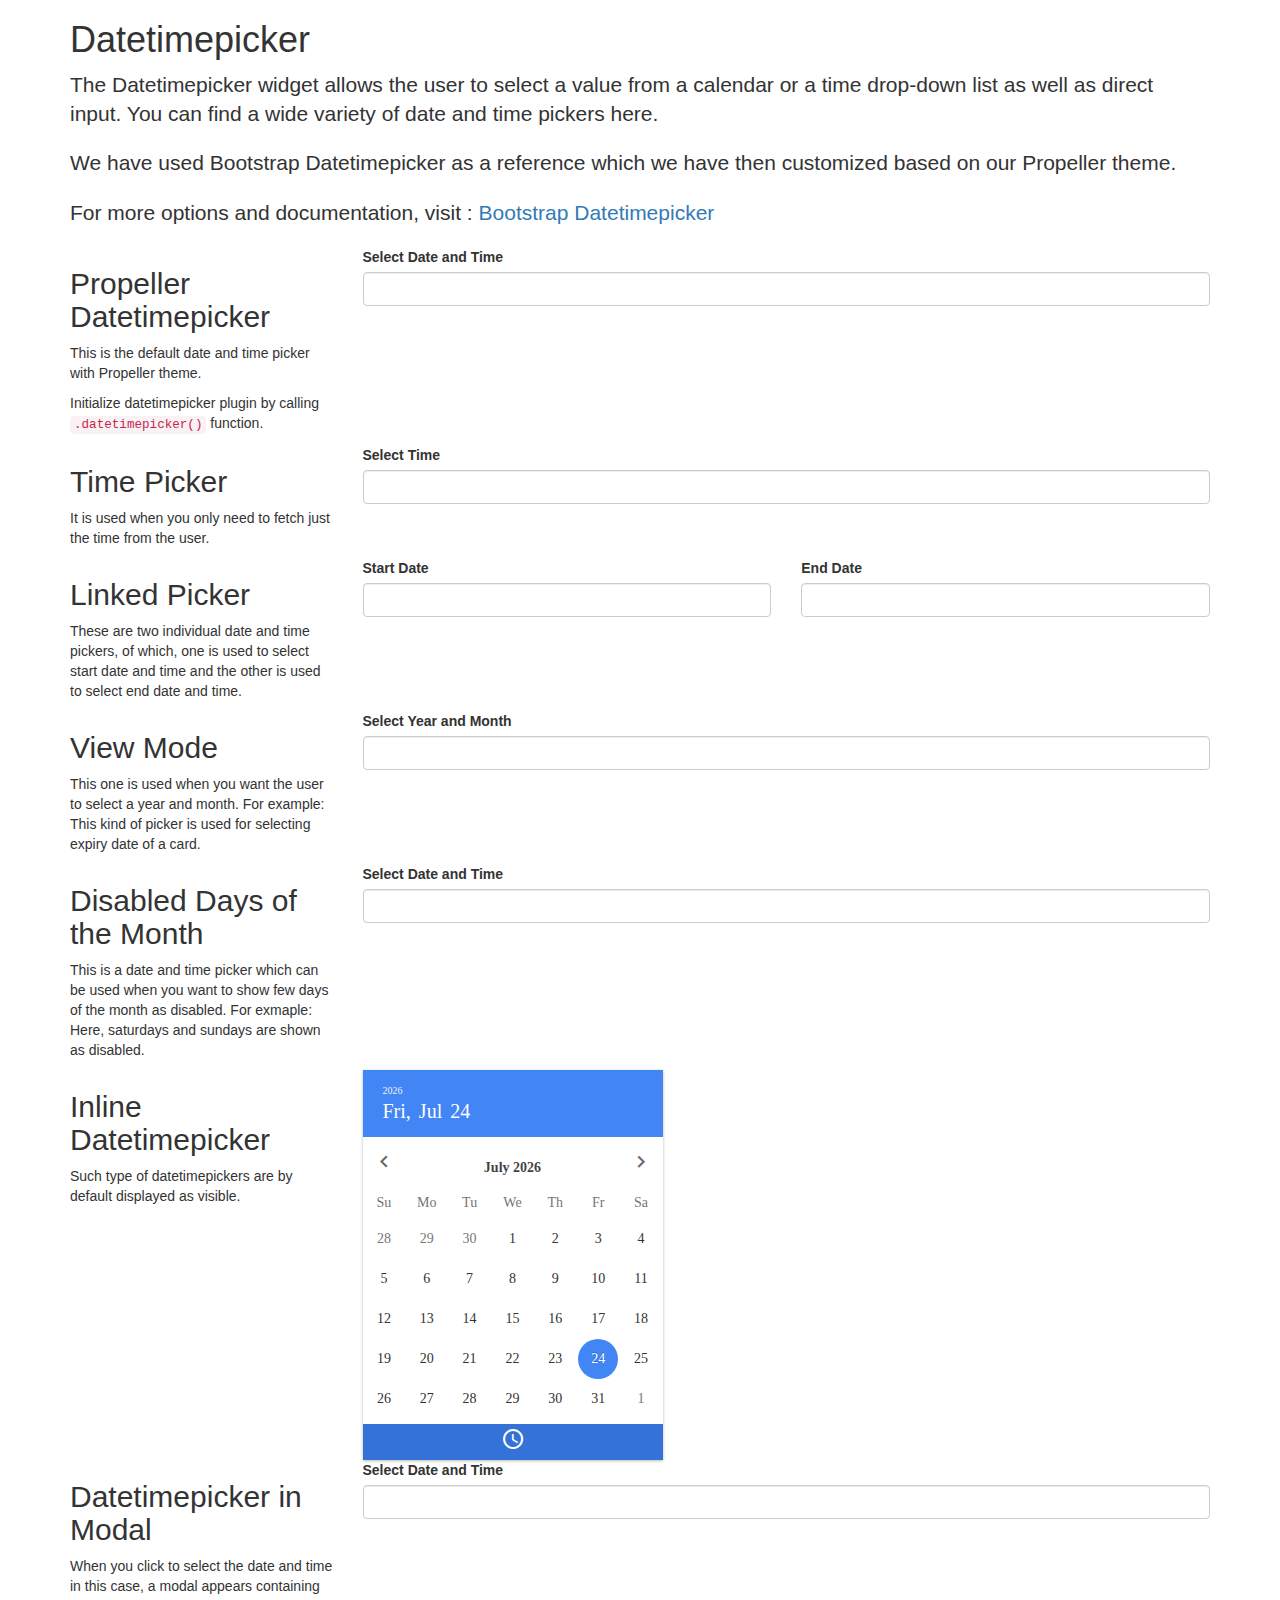
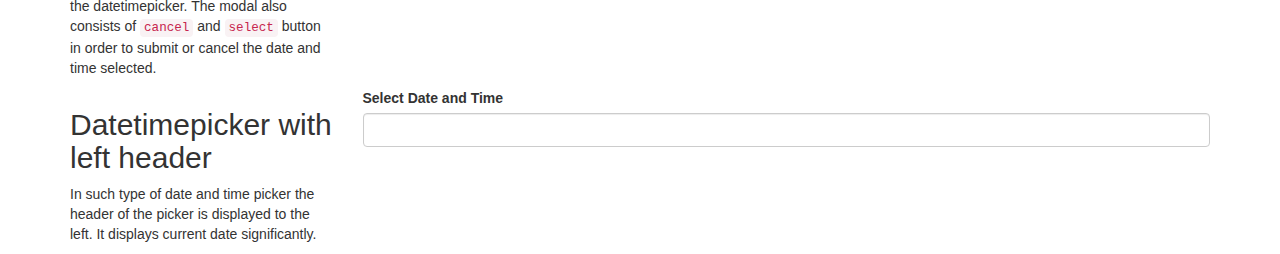
<file: components/datetimepicker/datetimepicker.html>
<!doctype html>
<html lang="">
<head>
 	<meta charset="utf-8">
    <meta http-equiv="X-UA-Compatible" content="IE=edge">
	<meta name="description" content="Propeller is a front-end responsive framework based on Material design & Bootstrap.">
	<meta content="width=device-width, initial-scale=1, user-scalable=no" name="viewport">
    <title>Datetimepicker - Propeller Components</title>
    
	<!-- favicon --> 
	<link rel="icon" href="http://propeller.in/assets/images/favicon.ico" type="image/x-icon">
	
	<!-- Bootstrap --> 
	<link href="https://maxcdn.bootstrapcdn.com/bootstrap/3.3.6/css/bootstrap.min.css" type="text/css" rel="stylesheet" /> 
	
	<!-- Example docs (CSS for helping component example file)-->
	<link href="http://propeller.in/docs/css/example-docs.css" type="text/css" rel="stylesheet" />

	<!-- Propeller card (CSS for helping component example file)-->
	<link href="http://propeller.in/components/card/css/card.css" type="text/css" rel="stylesheet" />

	<!-- Propeller typography -->
	<link href="http://propeller.in/components/typography/css/typography.css" type="text/css" rel="stylesheet" />
	
	<!-- Google Icon Font -->
    <link href="https://fonts.googleapis.com/icon?family=Material+Icons" rel="stylesheet">
	<link href="http://propeller.in/components/icon/css/google-icons.css" type="text/css" rel="stylesheet" />

	<!-- Propeller textbox -->
	<link href="http://propeller.in/components/textfield/css/textfield.css" type="text/css" rel="stylesheet"/>

	<!-- Propeller bootstrap datetimepicker -->
	<link href="css/bootstrap-datetimepicker.css" type="text/css" rel="stylesheet" />
	
	<!-- ProDatatable -->
	<link href="css/pmd-datetimepicker.css" type="text/css" rel="stylesheet"/>

</head>

<body>

<!--Datepicker -->
<div class="pmd-content pmd-content-custom" id="content"> 
	
	<!--component header -->
	<div class="componant-title-bg"> 
		<div class="container">
			<div class="row">
				
				<!-- component title and description -->
				<div class="col-xs-12">
					<h1>Datetimepicker</h1>
					<p class="lead">The Datetimepicker widget allows the user to select a value from a calendar or a time drop-down list as well as direct input. You can find a wide variety of date and time pickers here.</p>
                    <p class="lead">We have used Bootstrap Datetimepicker</a> as a reference which we have then customized based on our Propeller theme.</p>
                    <p class="lead">For more options and documentation, visit : <a href="https://github.com/Eonasdan/bootstrap-datetimepicker" target="_blank">Bootstrap Datetimepicker</a></p>
				</div> <!-- component title and description end -->
				
			</div>
		</div>
	</div> <!--component header end -->
	
	<div class="container"> 
		
		<!-- Default datepicker -->
		<section class="row component-section">
			
			<!-- Default datepicker title and description -->
			<div class="col-md-3">
				<div id="default">
					<h2>Propeller Datetimepicker</h2>
					<p> This is the default date and time picker with Propeller theme. </p>
                    <p>Initialize datetimepicker plugin by calling <code>.datetimepicker()</code> function. 
				</div>
			</div> <!-- Default datepicker title and description end -->
			
			<!-- Default datepicker code and example -->
			<div class="col-md-9"> 
				<div class="component-box"> 
					<!--default datepicker example -->
					<div class="pmd-card pmd-z-depth pmd-card-custom-view">
						<div class="pmd-card-body"> 
							<div class="form-group pmd-textfield pmd-textfield-floating-label">
								<label for="regular1" class="control-label">Select Date and Time</label>
								<input type="text" id="datetimepicker-default" class="form-control" />
							</div>
						</div>
					</div> <!--default datepicker example end -->
					
				</div>
			</div> <!-- Default datepicker code and example end -->
		</section> <!-- Default datepicker end -->
		
		<!-- Time Picker -->
		<section class="row component-section">
			
			<!-- Time Picker title and description -->
			<div class="col-md-3">
				<div id="time-picker">
					<h2>Time Picker</h2>
					<p> It is used when you only need to fetch just the time from the user. </p>
				</div>
			</div> <!-- Time Picker title and description end -->
			
			<!-- Time Picker code and example -->
			<div class="col-md-9"> 
				<div class="component-box"> 
					<!--Time Picker example -->
					<div class="pmd-card pmd-z-depth pmd-card-custom-view">
						<div class="pmd-card-body"> 
							<div class="form-group pmd-textfield pmd-textfield-floating-label">
								<label for="regular1" class="control-label">Select Time</label>
								<input type="text" id="timepicker" class="form-control" />
							</div>
						</div>
					</div> <!--Time Picker example end -->
					
				</div>
			</div> <!-- Time Picker code and example end -->
		</section> <!-- Time Picker end --> 
		
		<!-- Linked pickers -->
		<section class="row component-section">
			
			<!-- Linked pickers title and description -->
			<div class="col-md-3">
				<div id="linked-pickers">
					<h2>Linked Picker</h2>
					<p> These are two individual date and time pickers, of which, one is used to select start date and time and the other is used to select end date and time. </p>
				</div>
			</div> <!-- Linked pickers title and description end -->
			
			<!-- Linked pickers code and example -->
			<div class="col-md-9"> 
				<div class="component-box"> 
					<!--Linked pickers example -->
					<div class="pmd-card pmd-z-depth pmd-card-custom-view">
						<div class="pmd-card-body">
							<div class="row">
								<div class="col-sm-6"> 
									<div class="form-group pmd-textfield pmd-textfield-floating-label">
										<label for="regular1" class="control-label">Start Date</label>
										<input type="text" id="datepicker-start" class="form-control" />
									</div>
								</div>
								<div class="col-sm-6"> 
									<div class="form-group pmd-textfield pmd-textfield-floating-label">
										<label for="regular1" class="control-label">End Date</label>
										<input type="text" id="datepicker-end" class="form-control" />
									</div>
								</div>
							</div>
						</div>
					</div> <!--Linked pickers example end -->
					
				</div>
			</div> <!-- Linked pickers code and example end -->
		</section> <!-- Linked pickers end --> 		
		
		<!-- View Mode -->
		<section class="row component-section">
			
			<!-- View mode title and description -->
			<div class="col-md-3">
				<div id="view-mode">
					<h2>View Mode</h2>
					<p> This one is used when you want the user to select a year and month. For example: This kind of picker is used for selecting expiry date of a card. </p>
				</div>
			</div> <!-- View mode title and description end -->
			
			<!-- View mode code and example -->
			<div class="col-md-9"> 
				<!-- View Mode section start -->
				<div class="component-box"> 
					<!-- view mode example -->
					<div class="pmd-card pmd-z-depth pmd-card-custom-view">
						<div class="pmd-card-body"> 
							<div class="form-group pmd-textfield pmd-textfield-floating-label">
								<label for="regular1" class="control-label">Select Year and Month</label>
								<input type="text" id="datepicker-view-mode" class="form-control" />
							</div>
						</div>
					</div> <!-- view mode example end -->
				</div>
			</div> <!-- View mode code and example end -->
		</section> <!-- View Mode end -->		 
		
		<!-- Disabled Datepicker -->
		<section class="row component-section">
			
			<!-- Disabled Datepicker title and description -->
			<div class="col-md-3">
				<div id="disabled-days">
					<h2>Disabled Days of the Month</h2>
					<p> This is a date and time picker which can be used when you want to show few days of the month as disabled. For exmaple: Here, saturdays and sundays are shown as disabled. </p>
				</div>
			</div> <!-- Disabled Datepicker title and description end -->
			
			<!-- Disabled Datepicker code and example -->
			<div class="col-md-9"> 
				<div class="component-box"> 
					<!-- disabled datepicker example -->
					<div class="row">
						<div class="col-md-12"> 
							<div class="pmd-card pmd-z-depth pmd-card-custom-view">
								<div class="pmd-card-body"> 
									<div class="form-group pmd-textfield pmd-textfield-floating-label">
										<label for="regular1" class="control-label">Select Date and Time</label>
										<input type="text" id="datepicker-disabled-days" class="form-control" />
									</div>
								</div>
							</div>
						</div>
					</div> <!-- disabled datepicker example end -->
					
				</div>
			</div> <!-- Disabled Datepicker code and example end -->
		</section> <!-- Disabled Datepicker end -->		 
		
		<!-- Inline Datepicker -->
		<section class="row component-section">
			
			<!-- Inline Datepicker title and description -->
			<div class="col-md-3">
				<div id="inline-datepicker">
					<h2>Inline Datetimepicker</h2>
					<p> Such type of datetimepickers are by default displayed as visible. </p>
				</div>
			</div> <!-- Inline Datepicker title and description end-->
			
			<!-- Inline Datepicker code and example -->
			<div class="col-md-9"> 
				<div class="component-box"> 
					<!--Inline Datepicker example -->
					<div class="pmd-card pmd-z-depth pmd-card-custom-view">
						<div class="pmd-card-body"> 
							<div id="datepicker-inline"></div>
						</div>
					</div> <!--Inline Datepicker example end -->
					
				</div>
			</div> <!-- Inline Datepicker code and example end -->
		</section> <!-- Inline Datepicker end --> 		
		
		<!-- Datepicker in popup -->
		<section class="row component-section">
			
			<!-- datepicker in popup title and description -->
			<div class="col-md-3">
				<div id="popup-datepicker">
					<h2>Datetimepicker in Modal</h2>
					<p> When you click to select the date and time in this case, a modal appears containing the datetimepicker. The modal also consists of <code>cancel</code> and <code>select</code> button in order to submit or cancel the date and time selected. </p>
				</div>
			</div> <!-- datepicker in popup title and description end -->
			
			<!-- datepicker in popup code and example -->
			<div class="col-md-9"> 
				<div class="component-box"> 
					<!--Datepicke in popup example -->
					<div class="pmd-card pmd-z-depth pmd-card-custom-view">
						<div class="pmd-card-body"> 
							<div class="form-group pmd-textfield pmd-textfield-floating-label">
								<label for="regular1" class="control-label">Select Date and Time</label>
								<input type="text" data-datepicker-popup="true" data-datepicker="datepicker-popup-inline" class="form-control" data-target="#datepicker-dialog" data-toggle="modal" />
							</div>
							
							<div tabindex="-1" class="modal fade" id="datepicker-dialog" style="display: none;" aria-hidden="true">
								<div class="modal-dialog modal-sm">
									<div class="modal-content"> 
										<div id="datepicker-popup-inline"></div>
										<div class="modal-footer">
											<button type="button" class="btn pmd-ripple-effect btn-default" aria-hidden="true" data-dismiss="modal">Cancel</button>
											<button type="button" class="btn pmd-ripple-effect btn-primary">Select</button>
										</div>
									</div>
								</div>
							</div>
							<!-- Dialog Simple datepicker--> 
							
						</div>
					</div> <!--Datepicker in popup example end -->
					
				</div>
			</div> <!-- datepicker in popup code and example end -->
		</section> <!-- Datepicke in popup end -->		 
		
		<!-- Datepicke with left header -->
		<section class="row component-section">
			
			<!-- Datepicke with left header title and description --> 
			<div class="col-md-3">
				<div id="header-datepicker">
					<h2>Datetimepicker with left header</h2>
					<p> In such type of date and time picker the header of the picker is displayed to the left. It displays current date significantly. </p>
				</div>
			</div> <!-- Datepicke with left header title and description end -->
			
			<!-- Datepicke with left header code and example -->  
			<div class="col-md-9"> 
				<div class="component-box"> 
					<!--Datepicker with left header example -->
					<div class="pmd-card pmd-z-depth pmd-card-custom-view">
						<div class="pmd-card-body"> 
							<div class="form-group pmd-textfield pmd-textfield-floating-label">
								<label for="regular1" class="control-label">Select Date and Time</label>
								<input type="text" id="datepicker-left-header" data-header-left="true" class="form-control" />
							</div>							
						</div>
					</div> <!--Datepicker with left header example end-->
				</div>
			</div> <!-- Datepicke with left header code and example end -->
		</section> <!-- Datepicke with left header end --> 
		
		
	</div>

</div> <!--Datepicker end -->

<!-- jquery JS -->
<script type="text/javascript" src="https://ajax.googleapis.com/ajax/libs/jquery/1.11.3/jquery.min.js"></script>

<!-- Bootstrap js -->
<script type="text/javascript" src="https://maxcdn.bootstrapcdn.com/bootstrap/3.3.6/js/bootstrap.min.js"></script>

<!-- Propeller Global js --> 
<script src="http://propeller.in/components/global/js/global.js"></script>

<!-- Textfield js --> 
<script type="text/javascript" src="http://propeller.in/components/textfield/js/textfield.js"></script>

<!-- Datepicker moment with locales -->
<script type="text/javascript" language="javascript" src="js/moment-with-locales.js"></script>

<!-- Propeller Bootstrap datetimepicker -->
<script type="text/javascript" language="javascript" src="js/bootstrap-datetimepicker.js"></script>
<script type="text/javascript">
	$(function () {
		
		/* Default date and time picker */
		$('#datetimepicker-default').datetimepicker({
			//locale: 'ru'
			//'format' : "YYYY-MM-DD hh:mm:ss", // HH:mm:ss
		});

		/* Time picker only */
		$('#timepicker').datetimepicker({
			format: 'LT'
		});
		
		/* Linked date and time picker */
		// start date date and time picker 
		$('#datepicker-start').datetimepicker();

		// End date date and time picker 
        $('#datepicker-end').datetimepicker({
            useCurrent: false 
        });
		
		// start date picke on chagne event [select minimun date for end date datepicker]
        $("#datepicker-start").on("dp.change", function (e) {
            $('#datepicker-end').data("DateTimePicker").minDate(e.date);
        });
		// Start date picke on chagne event [select maxmimum date for start date datepicker]
        $("#datepicker-end").on("dp.change", function (e) {
            $('#datepicker-start').data("DateTimePicker").maxDate(e.date);
        });
		
		// View mode datepicker [shows only years and month]
		$('#datepicker-view-mode').datetimepicker({
			viewMode: 'years',
            format: 'MM/YYYY'
		});
		
		// Disabled Days of the Week (Disable sunday and saturday) [ 0-Sunday, 1-Monday, 2-Tuesday   3-wednesday 4-Thusday 5-Friday 6-Saturday]
		$('#datepicker-disabled-days').datetimepicker({
			 daysOfWeekDisabled: [0, 6]
		});
		
		// Inline datepicker
		$('#datepicker-inline').datetimepicker({
			inline: true
		});
		
		// Datepicker in popup
		$('#datepicker-popup-inline').datetimepicker({
			inline: true
		});
		
		// get date from popup datepicker
		$("#datepicker-dialog .btn-primary").on("click", function () {
			$("#datepicker-dialog").modal('hide');

			var datepickerID =  $("[data-datepicker-popup='true']").attr("data-datepicker");
			var popupDatepickerValue = $("#"+datepickerID).data('date');
			var elementTagName = $("[data-datepicker-popup='true']").prop("tagName")

			if(elementTagName == "INPUT" || elementTagName == "TEXTAREA"){
				$("[data-datepicker="+datepickerID+"]").val(popupDatepickerValue);	
			}else {
				$("[data-datepicker="+datepickerID+"]").text(popupDatepickerValue);	
			}
			
        });
		$("[data-header-left='true']").parent().addClass("pmd-navbar-left");
		// Datepicker left header
		$('#datepicker-left-header').datetimepicker({
			'format' : "YYYY-MM-DD HH:mm:ss", // HH:mm:ss
		});
		
	});
	
</script>

</body>

</html>
</file>
<file: components/datetimepicker/css/pmd-datetimepicker.css>
/*!
 * Propeller v1.1.0 (http://propeller.in)
 * Copyright 2016-2018 Digicorp, Inc.
 * Licensed under MIT (http://propeller.in/LICENSE)
*/

/*Font CSS*/
.bootstrap-datetimepicker-widget { font-family: 'Roboto'; font-size: 14px; line-height: 1.42857143;  color: #333;}
.bootstrap-datetimepicker-widget table td.day:hover,
.bootstrap-datetimepicker-widget table td.hour:hover,
.bootstrap-datetimepicker-widget table td.minute:hover,
.bootstrap-datetimepicker-widget table td.second:hover,
.bootstrap-datetimepicker-widget table td.active,
.bootstrap-datetimepicker-widget table td.active:hover { background:none;}
.bootstrap-datetimepicker-widget table th { height: 32px; line-height: 32px; width: 32px; font-weight: normal; opacity: 0.74;}
.bootstrap-datetimepicker-widget table td.today:before { display:none;}

.bootstrap-datetimepicker-widget .accordion-toggle { text-align: center; background-color: #3472d8;}
.bootstrap-datetimepicker-widget .accordion-toggle a { color: #fff; display:inline-block; padding:3px 0; cursor:pointer;}
.bootstrap-datetimepicker-widget .accordion-toggle a:hover { background:none; color:#fff;} 
.bootstrap-datetimepicker-widget table th.picker-switch { width: 145px; font-weight: bold; color: #000; }
.bootstrap-datetimepicker-widget table td span { display: inline-block; width: 70px; height: 70px; line-height: 70px; }
.bootstrap-datetimepicker-widget .timepicker-hour,
.bootstrap-datetimepicker-widget .timepicker-minute,
.bootstrap-datetimepicker-widget .timepicker-second { font-weight:normal; font-size: 3.5rem;}
.bootstrap-datetimepicker-widget { position:relative; transition:none;}
.bootstrap-datetimepicker-widget.dropdown-menu {  position:absolute; display: block; visibility: visible; opacity: 1; clip: auto; width:300px; padding:0; margin:0;}
.bootstrap-datetimepicker-widget.dropdown-menu:after,
.bootstrap-datetimepicker-widget.dropdown-menu:before { display:none;}
.bootstrap-datetimepicker-widget .datepicker > div { display:table; width:100%;}
.pmd-navbar-left .bootstrap-datetimepicker-widget { width:530px;}
.pmd-navbar-left .bootstrap-datetimepicker-widget .timepicker { display:table; width:100%;}
.pmd-navbar-left .bootstrap-datetimepicker-widget .timepicker .timepicker-picker,
.pmd-navbar-left .bootstrap-datetimepicker-widget .datepicker .topdateinfo { display:table-cell; width:40%;  vertical-align:top;} 
.pmd-navbar-left .bootstrap-datetimepicker-widget table td span { margin:5px;} 
.pmd-navbar-left .bootstrap-datetimepicker-widget .clockpickerseconds,
.pmd-navbar-left .bootstrap-datetimepicker-widget .clockpickerr,
.pmd-navbar-left .bootstrap-datetimepicker-widget .clockpickerminute { margin:20px 0;}

.bootstrap-datetimepicker-widget .timepicker-hour,
.bootstrap-datetimepicker-widget .timepicker-minute,
.bootstrap-datetimepicker-widget .timepicker-second { font-size: 2.8rem;}
.timepicker .uparrow,
.timepicker .time-separator,
.timepicker .timeview { font-size: 42px;}

/*google materail themes*/
.topdateinfo{ background-color:#4285f4; text-align:center; color:#fff; line-height:1.0}
.topdateinfo .dayname{ background-color:#3472d8; padding:8px 0; margin-bottom:0;}
.topdateinfo .monthonly{ font-size:1.6rem; text-transform:uppercase;}
.topdateinfo .dateonly{ font-size:3.5rem;}
.topdateinfo .yearonly{ font-size:1.6rem; margin-bottom:0;}
.topdateinfo .datetopcol{ padding:16px 0;}
.bootstrap-datetimepicker-widget table td.day span{ height:32px; line-height:32px; width:32px; display:inline-block; margin:0;}
.bootstrap-datetimepicker-widget .table-condensed > thead > tr > th, .bootstrap-datetimepicker-widget .table-condensed > tbody > tr > th, .bootstrap-datetimepicker-widget .table-condensed > tfoot > tr > th, .bootstrap-datetimepicker-widget .table-condensed > thead > tr > td, .bootstrap-datetimepicker-widget .table-condensed > tbody > tr > td, .table-condensed > tfoot > tr > td{ padding:0 0 0 0;}

.timepicker > div{}
.timepicker-second, .timepicker-hour, .timepicker-minute{ cursor:pointer;}
.clockpickerseconds,
.clockpickerr, .clockpickerminute{border-radius:50%; width:200px; height:200px; position:relative; background-color:#eceff1; display:inline-block; margin:24px 0 80px 0;}
.clockpickerseconds .second,
.clockpickerr .hour, .clockpickerminute .minute { display:inline-block; position:absolute; cursor:pointer;}
.clockpickerr .hour:nth-child(1){ left:45%;}
.clockpickerr .hour:nth-child(2){ left:130px; top:15px;}
.clockpickerr .hour:nth-child(3){ left:160px; top:45px;}
.clockpickerr .hour:nth-child(4){ left:175px; top:85px;}
.clockpickerr .hour:nth-child(5){ left:160px; top:130px;}
.clockpickerr .hour:nth-child(6){ left:130px; top:160px;}
.clockpickerr .hour:nth-child(7){ left:92px; top:175px;}
.clockpickerr .hour:nth-child(8){ left:50px; top:160px;}
.clockpickerr .hour:nth-child(9){ left:20px; top:130px;}
.clockpickerr .hour:nth-child(10){ left:5px; top:85px;}
.clockpickerr .hour:nth-child(11){ left:20px; top:45px;}
.clockpickerr .hour:nth-child(12){ left:50px; top:15px;}


.clockpickerminute .minute:nth-child(1){ left:45%;}
.clockpickerminute .minute:nth-child(2){ left:130px; top:15px;}
.clockpickerminute .minute:nth-child(3){ left:160px; top:45px;}
.clockpickerminute .minute:nth-child(4){ left:175px; top:85px;}
.clockpickerminute .minute:nth-child(5){ left:160px; top:130px;}
.clockpickerminute .minute:nth-child(6){ left:130px; top:160px;}
.clockpickerminute .minute:nth-child(7){ left:92px; top:175px;}
.clockpickerminute .minute:nth-child(8){ left:50px; top:160px;}
.clockpickerminute .minute:nth-child(9){ left:20px; top:130px;}
.clockpickerminute .minute:nth-child(10){ left:5px; top:85px;}
.clockpickerminute .minute:nth-child(11){ left:20px; top:45px;}
.clockpickerminute .minute:nth-child(12){ left:50px; top:15px;}

.ampmview{width:100%; position:relative;}
.ampmview .btn{ width:48px; height:48px; border-radius:50%; min-width:inherit;}
.ampmview > div{position:absolute; top:234px; width:100%; left: 16px}
.ampmview .btn-group > .btn:first-child:not(:last-child):not(.dropdown-toggle) { border-radius:50%;}
.amview{ margin-left:30px;}
.pmview{ margin-right:30px;}

.timeview{ line-height:1;}
.timepicker{ text-align:center;}
.timepicker-picker{ background-color:#4285f4; color:#fff; font-size:3.5rem; padding-bottom:5px;}
.ampmvalue{ font-size:0.8125rem;}
.timepicker-hours, .ampmview, .timepicker-minutes{ background-color:#fff;}
.uparrow, .downarrow{ text-align:left; padding-left:42px;}
.uparrow .btn, .downarrow .btn{ width:59px; margin:0 10px;}

.bootstrap-datetimepicker-widget{ /* position:absolute; */ background-color:#fff;}

.bootstrap-datetimepicker-widget table th.prev, .bootstrap-datetimepicker-widget table th.next{ padding-bottom:0;} 
.bootstrap-datetimepicker-widget table th.prev span, .bootstrap-datetimepicker-widget table th.next span{ padding-top:8px; display:inline-block;} 
.bootstrap-datetimepicker-widget table thead tr:first-child th:hover{ background-color:inherit;}


/*bootstrap-datetimepicker*/
.bootstrap-datetimepicker-widget{ z-index:999; width:300px; -webkit-box-shadow: 0 1px 3px 0 rgba(0, 0, 0, 0.16), 0 1px 3px 0 rgba(0, 0, 0, 0.12); -moz-box-shadow: 0 1px 3px 0 rgba(0, 0, 0, 0.16), 0 1px 3px 0 rgba(0, 0, 0, 0.12); box-shadow: 0 1px 3px 0 rgba(0, 0, 0, 0.16), 0 1px 3px 0 rgba(0, 0, 0, 0.12);}

.modal .bootstrap-datetimepicker-widget { box-shadow:none;}

.bootstrap-datetimepicker-widget table th {  text-transform:capitalize; }
.bootstrap-datetimepicker-widget table th.dow {  color:#444444; line-height:33px; height:33px; }
/*.bootstrap-datetimepicker-widget table td.old { opacity:0.3; }
.bootstrap-datetimepicker-widget table td.new { opacity:0.3; }*/
.bootstrap-datetimepicker-widget table td.day { height: 40px; line-height: 40px; width: 40px; }
.bootstrap-datetimepicker-widget table td { position:relative; cursor:pointer;}

.bootstrap-datetimepicker-widget table td.day span { height: 40px; line-height: 40px; width: 40px; position:absolute; z-index:-1; margin:1px 0 0 -15px; border-radius:500px; -moz-border-radius:500px; -ms-border-radius:500px; -o-border-radius:500px; -webkit-border-radius:500px; top: 0; left: -1px; right: 0;bottom: 0; margin: auto;}

.topdateinfo .datetopcol{ padding:0; margin-bottom:0;}
.topdateinfo .datetopcol p{ display:inline-block; text-align:left; font-size: 2rem; text-transform: inherit; padding:0; margin:0; padding-right:8px; background-color: transparent;}
.topdateinfo{ text-align:left; padding:16px 20px; }
.bootstrap-datetimepicker-widget table { margin:5px 0;}
.topdateinfo .yearonly{font-size: 1rem;  margin-top: 0; margin-bottom:5px; opacity: 0.9;}

.bootstrap-datetimepicker-widget table td span { border-radius:500px; -moz-border-radius:500px; -ms-border-radius:500px; -o-border-radius:500px; -webkit-border-radius:500px;}

.bootstrap-datetimepicker-widget table td.day:hover span,
.bootstrap-datetimepicker-widget table td.hour:hover span,
.bootstrap-datetimepicker-widget table td.minute:hover span,
.bootstrap-datetimepicker-widget table td.second:hover span { background-color:#eeeeee; }

.bootstrap-datetimepicker-widget table td.day.active:hover span,
.bootstrap-datetimepicker-widget table td.hour.active:hover span,
.bootstrap-datetimepicker-widget table td.minute.active:hover span,
.bootstrap-datetimepicker-widget table td.second.active:hover span { background-color:#03a9f5; }

.bootstrap-datetimepicker-widget table td.day:hover,
.bootstrap-datetimepicker-widget table td.hour:hover,
.bootstrap-datetimepicker-widget table td.minute:hover,
.bootstrap-datetimepicker-widget table td.second:hover { color:#444444;}

.bootstrap-datetimepicker-widget table td.day.disabled:hover span,
.bootstrap-datetimepicker-widget table td.hour.disabled:hover span,
.bootstrap-datetimepicker-widget table td.minute.disabled:hover span,
.bootstrap-datetimepicker-widget table td.second.disabled:hover  span{ background:none; }
.bootstrap-datetimepicker-widget table td.day.disabled:hover,
.bootstrap-datetimepicker-widget table td.hour.disabled:hover,
.bootstrap-datetimepicker-widget table td.minute.disabled:hover,
.bootstrap-datetimepicker-widget table td.second.disabled:hover { color:#777777;}


.bootstrap-datetimepicker-widget table td.day.active:hover span,
.bootstrap-datetimepicker-widget table td.hour.active:hover span,
.bootstrap-datetimepicker-widget table td.minute.active:hover span,
.bootstrap-datetimepicker-widget table td.second.active:hover span,
.bootstrap-datetimepicker-widget table td.active span, 
.bootstrap-datetimepicker-widget table td.active span:hover,
.bootstrap-datetimepicker-widget table td span.active { background-color:#4285f4;}

.bootstrap-datetimepicker-widget table td.day.active:hover { color:#fff;}


.bootstrap-datetimepicker-widget table td.active, 
.bootstrap-datetimepicker-widget table td.active span:hover { color:#fff;}


.datepicker-modal .datepicker { padding-bottom:30px;}
.datepicker-modal .timepicker { display:none;}
.datepicker-modal .datepicker-tab { padding:0; margin:0; display:table; width:100%; background:#444444;}
.datepicker-modal .datepicker-tab li { float:left; width:50%; display:table-cell; vertical-align:middle;}
.datepicker-modal .datepicker-tab li a { display:block; font-size:18px; border-bottom:5px solid #444444; color:#b2b2b2; height:60px; line-height:60px; position:relative;} 
.datepicker-modal .datepicker-tab li a.active { color:#fff; border-color:#fff;}
.datepicker-modal .datepicker-tab li a.active:before { content:""; width:100%; z-index:10; height:5px; position:absolute; left:0; bottom:-5px; }

.timepicker .downarrow .btn, 
.timepicker .timeview .btn,
.timepicker .uparrow .btn { display:none;}
.timepicker .uparrow { display:inline-block; padding-left:0;}
.timepicker .time-separator  { display:inline-block;}
.timepicker .timeview { display:inline-block;}
.timepicker .downarrow { display:inline-block; padding-left:0;}

.timepicker .uparrow,
.timepicker .time-separator,
.timepicker .timeview { font-size:50px; color:#fff; /*font-family: 'source_sans_proregular', Arial;*/ line-height:normal; }
.timepicker .time-separator,
.timepicker .downarrow .timepicker-second,
.timepicker .uparrow .timepicker-hour,
.timepicker .timeview .timepicker-minute { opacity:0.5;}
.timepicker .ampmvalue { font-size: 18px;  margin-left: 10px;}

.timepicker .downarrow .timepicker-second.active,
.timepicker .uparrow .timepicker-hour.active,
.timepicker .timeview .timepicker-minute.active { opacity:1;}
.timepicker .time-separator .separator { margin-top:-20px;}

.timepicker .ampmview { width:auto; position:absolute; display:inline-block; font-size:inherit; background:none; top:37px; margin-left:10px;}
.timepicker .ampmview .btn-group { position:relative; top:auto; left:auto; width:auto;}
.timepicker .ampmview .btn-group .btn { clear:both; background:none; padding:0;  font-family: Arial; height: 30px; font-size:20px; margin-right:0; color:#fff; opacity:0.5; }
.timepicker .ampmview .btn-group .btn.active { opacity:1;}
.timepicker .secondHnad,
.timepicker .minuteHnad,
.timepicker .hourHnad { position: absolute; top: 50%; left: 50%; height: 2px; background: #4285f4; right: 25px;	transform-origin: center left; -moz-transform-origin: center left; -ms-transform-origin: center left; -o-transform-origin: center left; -webkit-transform-origin: center left; transition:all ease-in-out 0.3s; }
.bootstrap-datetimepicker-widget .table-condensed .picker-switch { padding-top:8px;}

.clockpickerseconds,
.clockpickerr,
.clockpickerminute { border-radius:500px; -moz-border-radius:500px; -ms-border-radius:500px; -webkit-border-radius:500px; -o-border-radius:500px; width: 270px; height: 270px; margin:30px 0; /* background:url(sm.png) center no-repeat; background-size:auto 77%;*/}


.timepicker .clockpickerseconds .second,
.timepicker .clockpickerminute .minute,
.timepicker .clockpickerr .hour { width:20px; height:20px; line-height:20px; text-align:center; transform:translate(-50%,-50%); -moz-transform:translate(-50%,-50%); -ms-transform:translate(-50%,-50%); -webkit-transform:translate(-50%,-50%); -o-transform:translate(-50%,-50%);}  

.timepicker .clockpickerseconds .second.active,
.timepicker .clockpickerminute .minute.active,
.timepicker .clockpickerr .hour.active { color:#fff;}

.timepicker .secondHnad:before,
.timepicker .minuteHnad:before,
.timepicker .hourHnad:before { width:7px; height:7px; content:""; left:-3px; top:50%; position:absolute; background:#4285f4; transform:translateY(-50%); -moz-transform:translateY(-50%); -ms-transform:translateY(-50%); -o-transform:translateY(-50%); -webkit-transform:translateY(-50%); border-radius:25px; -moz-border-radius:25px; -ms-border-radius:25px; -o-border-radius:25px; -webkit-border-radius:25px; }
.timepicker .secondHnad:after,
.timepicker .minuteHnad:after,
.timepicker .hourHnad:after { position: absolute; content: ""; width: 40px; height: 40px; background: #4285f4; right: 0; top: 50%; transform: translate(50%,-50%); -moz-transform: translate(50%,-50%);-ms-transform: translate(50%,-50%);-o-transform: translate(50%,-50%);-webkit-transform: translate(50%,-50%); border-radius: 50px; -moz-border-radius: 50px; -ms-border-radius: 50px; -o-border-radius: 50px; -webkit-border-radius: 50px;}


.timepicker .hourHnad.hourHnad-00,
.timepicker .hourHnad.hourHnad-13,
.timepicker .hourHnad.hourHnad-14,
.timepicker .hourHnad.hourHnad-15,
.timepicker .hourHnad.hourHnad-16,
.timepicker .hourHnad.hourHnad-17,
.timepicker .hourHnad.hourHnad-18,
.timepicker .hourHnad.hourHnad-19,
.timepicker .hourHnad.hourHnad-20,
.timepicker .hourHnad.hourHnad-21,
.timepicker .hourHnad.hourHnad-22,
.timepicker .hourHnad.hourHnad-23,
.timepicker .hourHnad.hourHnad-24 { right:57px;}



.timepicker .hourHnad.hourHnad-00,
.timepicker .hourHnad.hourHnad-12 { transform:rotate(-90deg); -moz-transform:rotate(-90deg); -webkit-transform:rotate(-90deg); -o-transform:rotate(-90deg); -ms-transform:rotate(-90deg);}
.timepicker .hourHnad.hourHnad-13,
.timepicker .hourHnad.hourHnad-01 { transform:rotate(-60deg); -moz-transform:rotate(-60deg); -webkit-transform:rotate(-60deg); -o-transform:rotate(-60deg); -ms-transform:rotate(-60deg);}
.timepicker .hourHnad.hourHnad-14,
.timepicker .hourHnad.hourHnad-02 { transform:rotate(-30deg); -moz-transform:rotate(-30deg); -webkit-transform:rotate(-30deg); -o-transform:rotate(-30deg); -ms-transform:rotate(-30deg);}
.timepicker .hourHnad.hourHnad-15,
.timepicker .hourHnad.hourHnad-03 { transform:rotate(0deg); -moz-transform:rotate(0deg); -webkit-transform:rotate(0deg); -o-transform:rotate(0deg); -ms-transform:rotate(0deg);}
.timepicker .hourHnad.hourHnad-16,
.timepicker .hourHnad.hourHnad-04 { transform:rotate(30deg); -moz-transform:rotate(30deg); -webkit-transform:rotate(30deg); -o-transform:rotate(30deg); -ms-transform:rotate(30deg);}
.timepicker .hourHnad.hourHnad-17,
.timepicker .hourHnad.hourHnad-05 { transform:rotate(60deg); -moz-transform:rotate(60deg); -webkit-transform:rotate(60deg); -o-transform:rotate(60deg); -ms-transform:rotate(60deg);}
.timepicker .hourHnad.hourHnad-18,
.timepicker .hourHnad.hourHnad-06 { transform:rotate(90deg); -moz-transform:rotate(90deg); -webkit-transform:rotate(90deg); -o-transform:rotate(90deg); -ms-transform:rotate(90deg);}
.timepicker .hourHnad.hourHnad-19,
.timepicker .hourHnad.hourHnad-07 { transform:rotate(120deg); -moz-transform:rotate(120deg); -webkit-transform:rotate(120deg); -o-transform:rotate(120deg); -ms-transform:rotate(120deg);}
.timepicker .hourHnad.hourHnad-20,
.timepicker .hourHnad.hourHnad-08 { transform:rotate(150deg); -moz-transform:rotate(150deg); -webkit-transform:rotate(150deg); -o-transform:rotate(150deg); -ms-transform:rotate(150deg);}
.timepicker .hourHnad.hourHnad-21,
.timepicker .hourHnad.hourHnad-09 { transform:rotate(180deg); -moz-transform:rotate(180deg); -webkit-transform:rotate(180deg); -o-transform:rotate(180deg); -ms-transform:rotate(180deg);}
.timepicker .hourHnad.hourHnad-22,
.timepicker .hourHnad.hourHnad-10 { transform:rotate(210deg); -moz-transform:rotate(210deg); -webkit-transform:rotate(210deg); -o-transform:rotate(210deg); -ms-transform:rotate(210deg);}
.timepicker .hourHnad.hourHnad-23,
.timepicker .hourHnad.hourHnad-11 { transform:rotate(240deg); -moz-transform:rotate(240deg); -webkit-transform:rotate(240deg); -o-transform:rotate(240deg); -ms-transform:rotate(240deg);}


.timepicker .secondHnad.secondHnad-00,
.timepicker .minuteHnad.minuteHnad-00 { transform:rotate(-90deg); -moz-transform:rotate(-90deg); -webkit-transform:rotate(-90deg); -o-transform:rotate(-90deg); -ms-transform:rotate(-90deg);}
.timepicker .secondHnad.secondHnad-01,
.timepicker .minuteHnad.minuteHnad-01 { transform:rotate(-84deg); -moz-transform:rotate(-84deg); -webkit-transform:rotate(-84deg); -o-transform:rotate(-84deg); -ms-transform:rotate(-84deg);}
.timepicker .secondHnad.secondHnad-02,
.timepicker .minuteHnad.minuteHnad-02 { transform:rotate(-78deg); -moz-transform:rotate(-78deg); -webkit-transform:rotate(-78deg); -o-transform:rotate(-78deg); -ms-transform:rotate(-78deg);}
.timepicker .secondHnad.secondHnad-03,
.timepicker .minuteHnad.minuteHnad-03 { transform:rotate(-72deg); -moz-transform:rotate(-72deg); -webkit-transform:rotate(-72deg); -o-transform:rotate(-72deg); -ms-transform:rotate(-72deg);}
.timepicker .secondHnad.secondHnad-04,
.timepicker .minuteHnad.minuteHnad-04 { transform:rotate(-66deg); -moz-transform:rotate(-66deg); -webkit-transform:rotate(-66deg); -o-transform:rotate(-66deg); -ms-transform:rotate(-66deg);}
.timepicker .secondHnad.secondHnad-05,
.timepicker .minuteHnad.minuteHnad-05 { transform:rotate(-60deg); -moz-transform:rotate(-60deg); -webkit-transform:rotate(-60deg); -o-transform:rotate(-60deg); -ms-transform:rotate(-60deg);}
.timepicker .secondHnad.secondHnad-06,
.timepicker .minuteHnad.minuteHnad-06 { transform:rotate(-54deg); -moz-transform:rotate(-54deg); -webkit-transform:rotate(-54deg); -o-transform:rotate(-54deg); -ms-transform:rotate(-54deg);}
.timepicker .secondHnad.secondHnad-07,
.timepicker .minuteHnad.minuteHnad-07 { transform:rotate(-48deg); -moz-transform:rotate(-48deg); -webkit-transform:rotate(-48deg); -o-transform:rotate(-48deg); -ms-transform:rotate(-48deg);}
.timepicker .secondHnad.secondHnad-08,
.timepicker .minuteHnad.minuteHnad-08 { transform:rotate(-42deg); -moz-transform:rotate(-42deg); -webkit-transform:rotate(-42deg); -o-transform:rotate(-42deg); -ms-transform:rotate(-42deg);}
.timepicker .secondHnad.secondHnad-09,
.timepicker .minuteHnad.minuteHnad-09 { transform:rotate(-36deg); -moz-transform:rotate(-36deg); -webkit-transform:rotate(-36deg); -o-transform:rotate(-36deg); -ms-transform:rotate(-36deg);}
.timepicker .secondHnad.secondHnad-10,
.timepicker .minuteHnad.minuteHnad-10 { transform:rotate(-30deg); -moz-transform:rotate(-30deg); -webkit-transform:rotate(-30deg); -o-transform:rotate(-30deg); -ms-transform:rotate(-30deg);}
.timepicker .secondHnad.secondHnad-11,
.timepicker .minuteHnad.minuteHnad-11 { transform:rotate(-24deg); -moz-transform:rotate(-24deg); -webkit-transform:rotate(-24deg); -o-transform:rotate(-24deg); -ms-transform:rotate(-24deg);}
.timepicker .secondHnad.secondHnad-12,
.timepicker .minuteHnad.minuteHnad-12 { transform:rotate(-18deg); -moz-transform:rotate(-18deg); -webkit-transform:rotate(-18deg); -o-transform:rotate(-18deg); -ms-transform:rotate(-18deg);}
.timepicker .secondHnad.secondHnad-13,
.timepicker .minuteHnad.minuteHnad-13 { transform:rotate(-12deg); -moz-transform:rotate(-12deg); -webkit-transform:rotate(-12deg); -o-transform:rotate(-12deg); -ms-transform:rotate(-12deg);}
.timepicker .secondHnad.secondHnad-14,
.timepicker .minuteHnad.minuteHnad-14 { transform:rotate(-6deg); -moz-transform:rotate(-6deg); -webkit-transform:rotate(-6deg); -o-transform:rotate(-6deg); -ms-transform:rotate(-6deg);}
.timepicker .secondHnad.secondHnad-15,
.timepicker .minuteHnad.minuteHnad-15 { transform:rotate(0deg); -moz-transform:rotate(0deg); -webkit-transform:rotate(0deg); -o-transform:rotate(0deg); -ms-transform:rotate(0deg);}
.timepicker .secondHnad.secondHnad-16,
.timepicker .minuteHnad.minuteHnad-16 { transform:rotate(6deg); -moz-transform:rotate(6deg); -webkit-transform:rotate(6deg); -o-transform:rotate(6deg); -ms-transform:rotate(6deg);}
.timepicker .secondHnad.secondHnad-17,
.timepicker .minuteHnad.minuteHnad-17 { transform:rotate(12deg); -moz-transform:rotate(12deg); -webkit-transform:rotate(12deg); -o-transform:rotate(12deg); -ms-transform:rotate(12deg);}
.timepicker .secondHnad.secondHnad-18,
.timepicker .minuteHnad.minuteHnad-18 { transform:rotate(18deg); -moz-transform:rotate(18deg); -webkit-transform:rotate(18deg); -o-transform:rotate(18deg); -ms-transform:rotate(18deg);}
.timepicker .secondHnad.secondHnad-19,
.timepicker .minuteHnad.minuteHnad-19 { transform:rotate(24deg); -moz-transform:rotate(24deg); -webkit-transform:rotate(24deg); -o-transform:rotate(24deg); -ms-transform:rotate(24deg);}
.timepicker .secondHnad.secondHnad-20,
.timepicker .minuteHnad.minuteHnad-20 { transform:rotate(30deg); -moz-transform:rotate(30deg); -webkit-transform:rotate(30deg); -o-transform:rotate(30deg); -ms-transform:rotate(30deg);}
.timepicker .secondHnad.secondHnad-21,
.timepicker .minuteHnad.minuteHnad-21 { transform:rotate(36deg); -moz-transform:rotate(36deg); -webkit-transform:rotate(36deg); -o-transform:rotate(36deg); -ms-transform:rotate(36deg);}
.timepicker .secondHnad.secondHnad-22,
.timepicker .minuteHnad.minuteHnad-22 { transform:rotate(42deg); -moz-transform:rotate(42deg); -webkit-transform:rotate(42deg); -o-transform:rotate(42deg); -ms-transform:rotate(42deg);}
.timepicker .secondHnad.secondHnad-23,
.timepicker .minuteHnad.minuteHnad-23 { transform:rotate(48deg); -moz-transform:rotate(48deg); -webkit-transform:rotate(48deg); -o-transform:rotate(48deg); -ms-transform:rotate(48deg);}
.timepicker .secondHnad.secondHnad-24,
.timepicker .minuteHnad.minuteHnad-24 { transform:rotate(54deg); -moz-transform:rotate(54deg); -webkit-transform:rotate(54deg); -o-transform:rotate(54deg); -ms-transform:rotate(54deg);}
.timepicker .secondHnad.secondHnad-25,
.timepicker .minuteHnad.minuteHnad-25 { transform:rotate(60deg); -moz-transform:rotate(60deg); -webkit-transform:rotate(60deg); -o-transform:rotate(60deg); -ms-transform:rotate(60deg);}
.timepicker .secondHnad.secondHnad-26,
.timepicker .minuteHnad.minuteHnad-26 { transform:rotate(66deg); -moz-transform:rotate(66deg); -webkit-transform:rotate(66deg); -o-transform:rotate(66deg); -ms-transform:rotate(66deg);}
.timepicker .secondHnad.secondHnad-27,
.timepicker .minuteHnad.minuteHnad-27 { transform:rotate(72deg); -moz-transform:rotate(72deg); -webkit-transform:rotate(72deg); -o-transform:rotate(72deg); -ms-transform:rotate(72deg);}
.timepicker .secondHnad.secondHnad-28,
.timepicker .minuteHnad.minuteHnad-28 { transform:rotate(78deg); -moz-transform:rotate(78deg); -webkit-transform:rotate(78deg); -o-transform:rotate(78deg); -ms-transform:rotate(78deg);}
.timepicker .secondHnad.secondHnad-29,
.timepicker .minuteHnad.minuteHnad-29 { transform:rotate(84deg); -moz-transform:rotate(84deg); -webkit-transform:rotate(84deg); -o-transform:rotate(84deg); -ms-transform:rotate(84deg);}
.timepicker .secondHnad.secondHnad-30,
.timepicker .minuteHnad.minuteHnad-30 { transform:rotate(90deg); -moz-transform:rotate(90deg); -webkit-transform:rotate(90deg); -o-transform:rotate(90deg); -ms-transform:rotate(90deg);}
.timepicker .secondHnad.secondHnad-31,
.timepicker .minuteHnad.minuteHnad-31 { transform:rotate(96deg); -moz-transform:rotate(96deg); -webkit-transform:rotate(96deg); -o-transform:rotate(96deg); -ms-transform:rotate(96deg);}
.timepicker .secondHnad.secondHnad-32,
.timepicker .minuteHnad.minuteHnad-32 { transform:rotate(102deg); -moz-transform:rotate(102deg); -webkit-transform:rotate(102deg); -o-transform:rotate(102deg); -ms-transform:rotate(102deg);}
.timepicker .secondHnad.secondHnad-33,
.timepicker .minuteHnad.minuteHnad-33 { transform:rotate(108deg); -moz-transform:rotate(108deg); -webkit-transform:rotate(108deg); -o-transform:rotate(108deg); -ms-transform:rotate(108deg);}
.timepicker .secondHnad.secondHnad-34,
.timepicker .minuteHnad.minuteHnad-34 { transform:rotate(114deg); -moz-transform:rotate(114deg); -webkit-transform:rotate(114deg); -o-transform:rotate(114deg); -ms-transform:rotate(114deg);}
.timepicker .secondHnad.secondHnad-35,
.timepicker .minuteHnad.minuteHnad-35 { transform:rotate(120deg); -moz-transform:rotate(120deg); -webkit-transform:rotate(120deg); -o-transform:rotate(120deg); -ms-transform:rotate(120deg);}
.timepicker .secondHnad.secondHnad-36,
.timepicker .minuteHnad.minuteHnad-36 { transform:rotate(126deg); -moz-transform:rotate(126deg); -webkit-transform:rotate(126deg); -o-transform:rotate(126deg); -ms-transform:rotate(126deg);}
.timepicker .secondHnad.secondHnad-37,
.timepicker .minuteHnad.minuteHnad-37 { transform:rotate(132deg); -moz-transform:rotate(132deg); -webkit-transform:rotate(132deg); -o-transform:rotate(132deg); -ms-transform:rotate(132deg);}
.timepicker .secondHnad.secondHnad-38,
.timepicker .minuteHnad.minuteHnad-38 { transform:rotate(138deg); -moz-transform:rotate(138deg); -webkit-transform:rotate(138deg); -o-transform:rotate(138deg); -ms-transform:rotate(138deg);}
.timepicker .secondHnad.secondHnad-39,
.timepicker .minuteHnad.minuteHnad-39 { transform:rotate(144deg); -moz-transform:rotate(144deg); -webkit-transform:rotate(144deg); -o-transform:rotate(144deg); -ms-transform:rotate(144deg);}
.timepicker .secondHnad.secondHnad-40,
.timepicker .minuteHnad.minuteHnad-40 { transform:rotate(150deg); -moz-transform:rotate(150deg); -webkit-transform:rotate(150deg); -o-transform:rotate(150deg); -ms-transform:rotate(150deg);}
.timepicker .secondHnad.secondHnad-41,
.timepicker .minuteHnad.minuteHnad-41 { transform:rotate(156deg); -moz-transform:rotate(156deg); -webkit-transform:rotate(156deg); -o-transform:rotate(156deg); -ms-transform:rotate(156deg);}
.timepicker .secondHnad.secondHnad-42,
.timepicker .minuteHnad.minuteHnad-42 { transform:rotate(162deg); -moz-transform:rotate(162deg); -webkit-transform:rotate(162deg); -o-transform:rotate(162deg); -ms-transform:rotate(162deg);}
.timepicker .secondHnad.secondHnad-43,
.timepicker .minuteHnad.minuteHnad-43 { transform:rotate(168deg); -moz-transform:rotate(168deg); -webkit-transform:rotate(168deg); -o-transform:rotate(168deg); -ms-transform:rotate(168deg);}
.timepicker .secondHnad.secondHnad-44,
.timepicker .minuteHnad.minuteHnad-44 { transform:rotate(174deg); -moz-transform:rotate(174deg); -webkit-transform:rotate(174deg); -o-transform:rotate(174deg); -ms-transform:rotate(174deg);}
.timepicker .secondHnad.secondHnad-45,
.timepicker .minuteHnad.minuteHnad-45 { transform:rotate(180deg); -moz-transform:rotate(180deg); -webkit-transform:rotate(180deg); -o-transform:rotate(180deg); -ms-transform:rotate(180deg);}
.timepicker .secondHnad.secondHnad-46,
.timepicker .minuteHnad.minuteHnad-46 { transform:rotate(186deg); -moz-transform:rotate(186deg); -webkit-transform:rotate(186deg); -o-transform:rotate(186deg); -ms-transform:rotate(186deg);}
.timepicker .secondHnad.secondHnad-47,
.timepicker .minuteHnad.minuteHnad-47 { transform:rotate(192deg); -moz-transform:rotate(192deg); -webkit-transform:rotate(192deg); -o-transform:rotate(192deg); -ms-transform:rotate(192deg);}
.timepicker .secondHnad.secondHnad-48,
.timepicker .minuteHnad.minuteHnad-48 { transform:rotate(198deg); -moz-transform:rotate(198deg); -webkit-transform:rotate(198deg); -o-transform:rotate(198deg); -ms-transform:rotate(198deg);}
.timepicker .secondHnad.secondHnad-49,
.timepicker .minuteHnad.minuteHnad-49 { transform:rotate(204deg); -moz-transform:rotate(204deg); -webkit-transform:rotate(204deg); -o-transform:rotate(204deg); -ms-transform:rotate(204deg);}
.timepicker .secondHnad.secondHnad-50,
.timepicker .minuteHnad.minuteHnad-50 { transform:rotate(210deg); -moz-transform:rotate(210deg); -webkit-transform:rotate(210deg); -o-transform:rotate(210deg); -ms-transform:rotate(210deg);}
.timepicker .secondHnad.secondHnad-51,
.timepicker .minuteHnad.minuteHnad-51 { transform:rotate(216deg); -moz-transform:rotate(216deg); -webkit-transform:rotate(216deg); -o-transform:rotate(216deg); -ms-transform:rotate(216deg);}
.timepicker .secondHnad.secondHnad-52,
.timepicker .minuteHnad.minuteHnad-52 { transform:rotate(222deg); -moz-transform:rotate(222deg); -webkit-transform:rotate(222deg); -o-transform:rotate(222deg); -ms-transform:rotate(222deg);}
.timepicker .secondHnad.secondHnad-53,
.timepicker .minuteHnad.minuteHnad-53 { transform:rotate(228deg); -moz-transform:rotate(228deg); -webkit-transform:rotate(228deg); -o-transform:rotate(228deg); -ms-transform:rotate(228deg);}
.timepicker .secondHnad.secondHnad-54,
.timepicker .minuteHnad.minuteHnad-54 { transform:rotate(234deg); -moz-transform:rotate(234deg); -webkit-transform:rotate(234deg); -o-transform:rotate(234deg); -ms-transform:rotate(234deg);}
.timepicker .secondHnad.secondHnad-55,
.timepicker .minuteHnad.minuteHnad-55 { transform:rotate(240deg); -moz-transform:rotate(240deg); -webkit-transform:rotate(240deg); -o-transform:rotate(240deg); -ms-transform:rotate(240deg);}
.timepicker .secondHnad.secondHnad-56,
.timepicker .minuteHnad.minuteHnad-56 { transform:rotate(246deg); -moz-transform:rotate(246deg); -webkit-transform:rotate(246deg); -o-transform:rotate(246deg); -ms-transform:rotate(246deg);}
.timepicker .secondHnad.secondHnad-57,
.timepicker .minuteHnad.minuteHnad-57 { transform:rotate(252deg); -moz-transform:rotate(252deg); -webkit-transform:rotate(252deg); -o-transform:rotate(252deg); -ms-transform:rotate(252deg);}
.timepicker .secondHnad.secondHnad-58,
.timepicker .minuteHnad.minuteHnad-58 { transform:rotate(258deg); -moz-transform:rotate(258deg); -webkit-transform:rotate(258deg); -o-transform:rotate(258deg); -ms-transform:rotate(258deg);}
.timepicker .secondHnad.secondHnad-59,
.timepicker .minuteHnad.minuteHnad-59 { transform:rotate(264deg); -moz-transform:rotate(264deg); -webkit-transform:rotate(264deg); -o-transform:rotate(264deg); -ms-transform:rotate(264deg);}



/*.timepicker .table-condensed > div div:nth-child(1n) { top:21.6%; left:50%;}
.timepicker.tHours .table-condensed > div div:first-child { top:9.3%; left:50%; }


.timepicker .table-condensed > div div:nth-child(2n) { top:14.8%; left:70.8%;}
.timepicker .table-condensed > div div:nth-child(3n) { top:30.1%; left:85.4%;}
.timepicker .table-condensed > div div:nth-child(4n) { top:50%; left:91.3%;}
.timepicker .table-condensed > div div:nth-child(5n) { top:71%; left:85.7%;}
.timepicker .table-condensed > div div:nth-child(6n) { top:86%; left:70.8%;}
.timepicker .table-condensed > div div:nth-child(7n) { top:91.4%; left:50%;}
.timepicker .table-condensed > div div:nth-child(8n) { top:85.9%; left:29.6%;}
.timepicker .table-condensed > div div:nth-child(9n) { top:70.8%; left:14.8%;}
.timepicker .table-condensed > div div:nth-child(10n) { top:50%; left:9.3%;}
.timepicker .table-condensed > div div:nth-child(11n) { top:30.1%; left:14.7%;}
.timepicker .table-condensed > div div:nth-child(12n) { top:14.8%; left:29.6%;}


.timepicker .table-condensed > div div:nth-child(13n) { top:9.3%; left:50%;}
.timepicker .table-condensed > div div:nth-child(14n) { top:25.4%; left:64.6%;}
.timepicker .table-condensed > div div:nth-child(15n) { top:36.2%; left:74.4%;}
.timepicker .table-condensed > div div:nth-child(16n) { top:50%; left:78.8%;}
.timepicker .table-condensed > div div:nth-child(17n) { top:64.8%; left:74.9%;}
.timepicker .table-condensed > div div:nth-child(18n) { top:75.4%; left:65%;}
.timepicker .table-condensed > div div:nth-child(19n) { top:79.2%; left:50%;}
.timepicker .table-condensed > div div:nth-child(20n) { top:75.2%; left:35.6%;}
.timepicker .table-condensed > div div:nth-child(21n) { top:64.8%; left:25.2%;}
.timepicker .table-condensed > div div:nth-child(22n) { top:50%; left:21.8%;}
.timepicker .table-condensed > div div:nth-child(23n) { top:36.2%; left:25.5%;}
.timepicker .table-condensed > div div:nth-child(24n) { top:25.6%; left:35.6%;}


.timepicker .table-condensed > div div.second:first-child,
.timepicker .table-condensed > div div.minute:first-child { top:9.3%; left:50%; }
*/
/**************************/

.timepicker .table-condensed > div .position-0 { top:21.6%; left:50%;}
.timepicker.tHours .table-condensed > div div:first-child { top:9.3%; left:50%; }

.timepicker .table-condensed > div .position-1 { top:14.8%; left:70.8%;}
.timepicker .table-condensed > div .position-2 { top:30.1%; left:85.4%;}
.timepicker .table-condensed > div .position-3 { top:50%; left:91.3%;}
.timepicker .table-condensed > div .position-4 { top:71%; left:85.7%;}
.timepicker .table-condensed > div .position-5 { top:86%; left:70.8%;}
.timepicker .table-condensed > div .position-6 { top:91.4%; left:50%;}
.timepicker .table-condensed > div .position-7 { top:85.9%; left:29.6%;}
.timepicker .table-condensed > div .position-8 { top:70.8%; left:14.8%;}
.timepicker .table-condensed > div .position-9 { top:50%; left:9.3%;}
.timepicker .table-condensed > div .position-10 { top:30.1%; left:14.7%;}
.timepicker .table-condensed > div .position-11 { top:14.8%; left:29.6%;}


.timepicker .table-condensed > div .position-12 { top:9.3%; left:50%;}
.timepicker .table-condensed > div .position-13 { top:25.4%; left:64.6%;}
.timepicker .table-condensed > div .position-14 { top:36.2%; left:74.4%;}
.timepicker .table-condensed > div .position-15 { top:50%; left:78.8%;}
.timepicker .table-condensed > div .position-16 { top:64.8%; left:74.9%;}
.timepicker .table-condensed > div .position-17 { top:75.4%; left:65%;}
.timepicker .table-condensed > div .position-18 { top:79.2%; left:50%;}
.timepicker .table-condensed > div .position-19 { top:75.2%; left:35.6%;}
.timepicker .table-condensed > div .position-20 { top:64.8%; left:25.2%;}
.timepicker .table-condensed > div .position-21 { top:50%; left:21.8%;}
.timepicker .table-condensed > div .position-22 { top:36.2%; left:25.5%;}
.timepicker .table-condensed > div .position-23 { top:25.6%; left:35.6%;}


.timepicker .table-condensed > div div.second:first-child,
.timepicker .table-condensed > div div.minute:first-child { top:9.3%; left:50%; }


.pmd-time::after{ font-family:"Material icons"; content:"\E192";}
.pmd-today::after{ font-family:"Material icons"; content:"\E916";}
.pmd-keyboard-arrow-up::after{font-family:"Material icons"; content:"\E192";}
.pmd-keyboard-arrow-down::after{font-family:"Material icons"; content:"\E192";}
.pmd-keyboard-arrow-right::after{font-family:"Material icons"; content:"\E315";}
.pmd-keyboard-arrow-left::after{font-family:"Material icons"; content:"\E314";}
</file>
